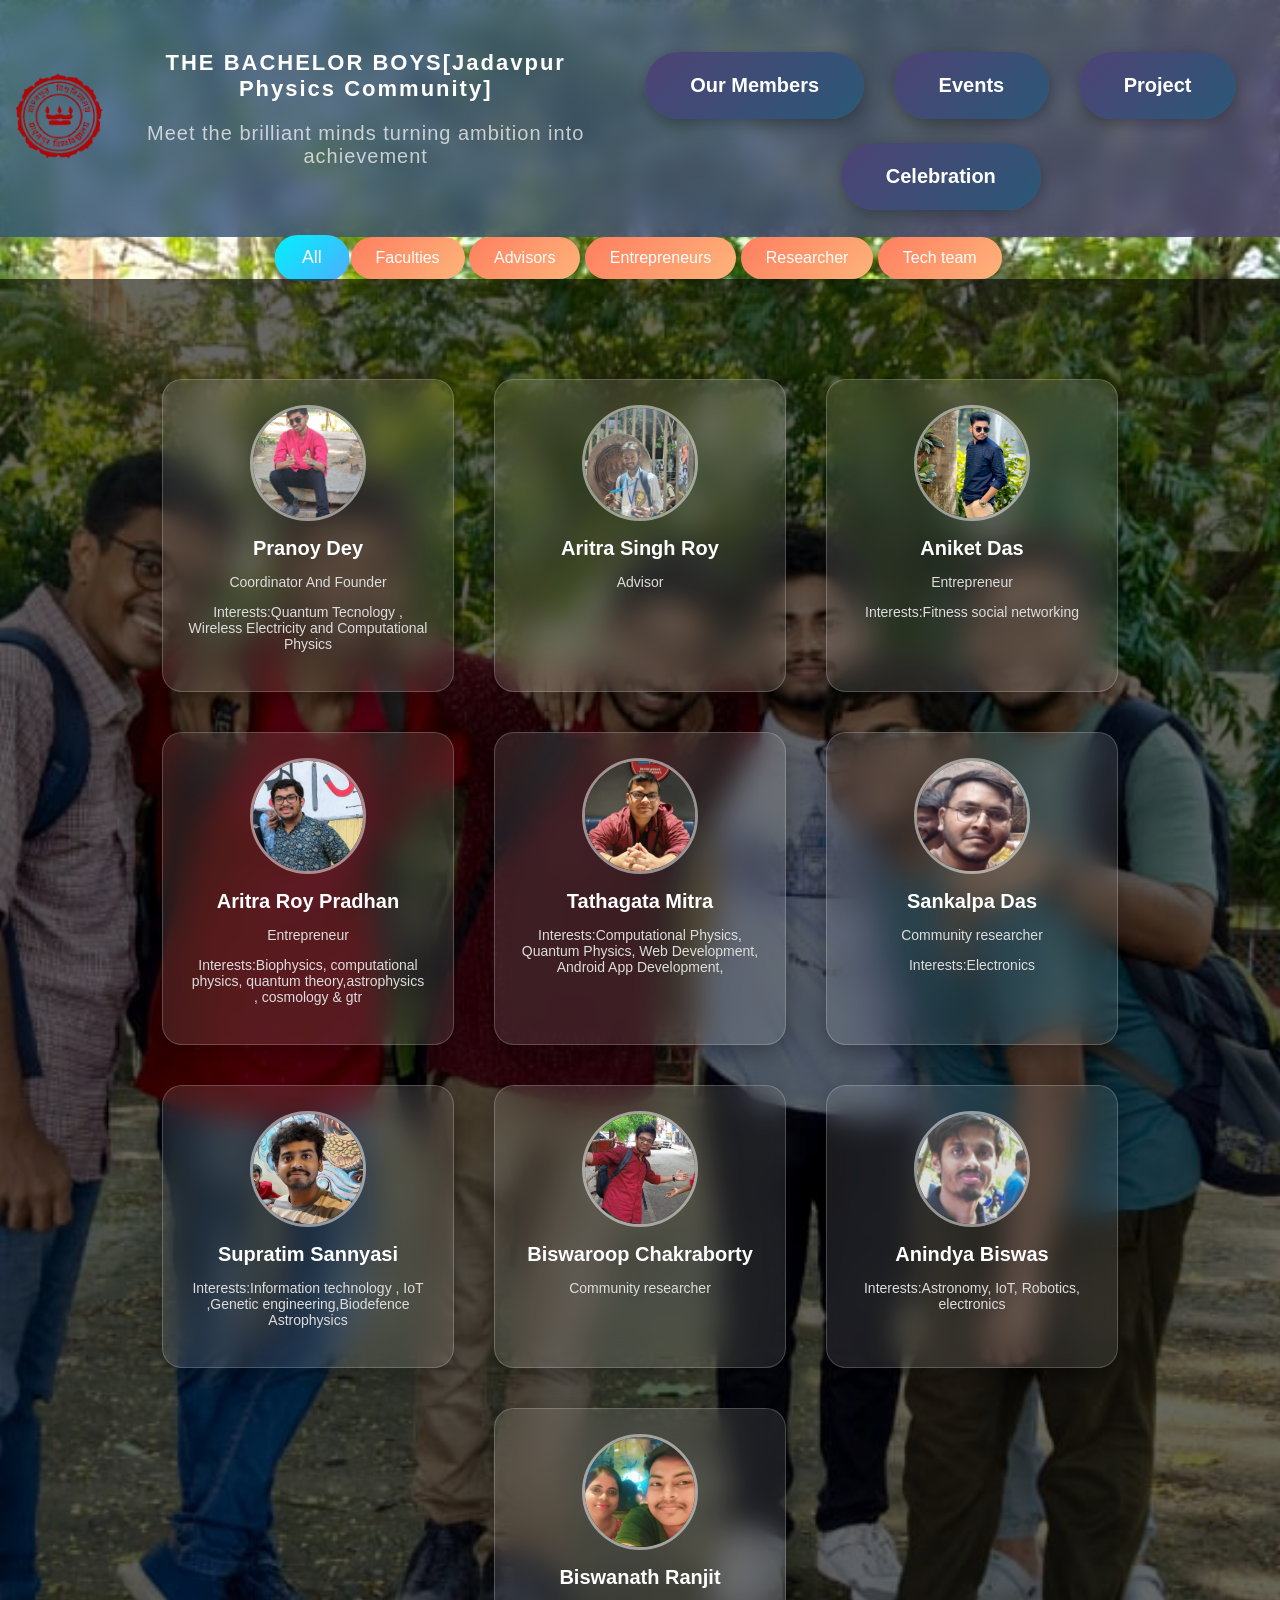
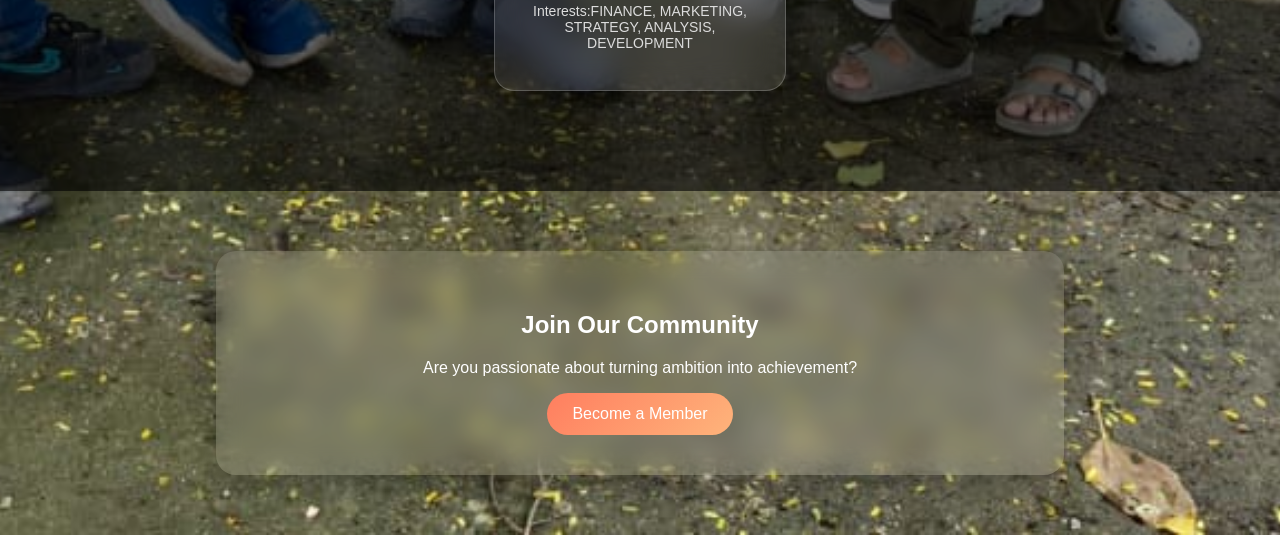
<file: index.html>
<!DOCTYPE html>
<html lang="en">
<head>
  <meta charset="UTF-8">
  <title>Members | Jadavpur Physics</title>
  <link rel="stylesheet" href="style.css">
</head>
<body>

<header>
  <div class="nav-logo">
    <img src="images/logo.png" alt="Logo">

    <div class="brand-text">
      <span class="brand-name">THE BACHELOR BOYS[Jadavpur Physics Community]</span>
      <p class="brand-tagline">
        Meet the brilliant minds turning ambition into achievement
      </p>
    </div>
  </div>

  <div class="filters">
    <button onclick="goToMembers()">Our Members</button>
    <button onclick="goToEvents()">Events</button>
  <button onclick="location.href='project.html'">Project</button>
    <button onclick="location.href='celebration.html'">Celebration</button>
  </div>
</header>

<!-- FILTER BUTTONS -->
<section class="filters">
  <button onclick="filterSelection('all')" class="active">All</button>
  <button onclick="filterSelection('faculty')">Faculties</button>
  <button onclick="filterSelection('advisor')">Advisors</button>
  <button onclick="filterSelection('entrepreneur')">Entrepreneurs</button>
  <button onclick="filterSelection('scholar')">Researcher</button>
  <button onclick="filterSelection('student')">Tech team</button>

</section>

<!-- MEMBERS -->
<section class="container">

  <div class="card faculty">
    <img src="images/pranoy.jpeg">
    <h3>Pranoy Dey</h3>
    <p>Coordinator And Founder</p>
   <p>Interests:Quantum Tecnology , Wireless Electricity and Computational Physics</p>
  </div>

  <div class="card advisor">
    <img src="images/aritra.jpeg">
    <h3> Aritra Singh Roy </h3>
    <p>Advisor</p>
  </div>

  <div class="card entrepreneur">
    <img src="images/ak.jpg">
    <h3>Aniket Das</h3>
    <p>Entrepreneur</p>
     <p>Interests:Fitness social networking</p>
  </div>
 <div class="card entrepreneur">
    <img src="images/a.jpeg">
    <h3> Aritra Roy Pradhan</h3>
    <p>Entrepreneur</p>
   <p>Interests:Biophysics, computational physics, quantum theory,astrophysics , cosmology & gtr</p>
  </div>
    <div class="card student">
    <img src="images/s1.png">
    <h3>Tathagata Mitra</h3>
    <p>Interests:Computational Physics, Quantum Physics, Web Development, Android App Development,</p>
  </div>

  <div class="card scholar">
    <img src="images/san.jpeg">
    <h3>Sankalpa Das</h3>
     <p>Community researcher</p>
    <p>Interests:Electronics </p>
  </div>
  <div class="card student">
    <img src="images/s.jpeg">
    <h3>Supratim Sannyasi </h3>
    <p>Interests:Information technology , IoT ,Genetic engineering,Biodefence Astrophysics</p>
  </div>
   <div class="card scholar">
    <img src="images/bc.jpeg">
    <h3>Biswaroop Chakraborty</h3>
    <p>Community researcher</p>
  </div>
  <div class="card student">
    <img src="images/s2.png">
    <h3>Anindya Biswas </h3>
    <p>Interests:Astronomy, IoT, Robotics, electronics</p>
  </div>
    <div class="card student">
    <img src="images/bn.jpeg">
    <h3>Biswanath Ranjit </h3>
    <p>Interests:FINANCE, MARKETING, STRATEGY, ANALYSIS, DEVELOPMENT </p>
  </div>
</section>


<!-- JOIN -->
<section class="join">
  <h2>Join Our Community</h2>
  <p>Are you passionate about turning ambition into achievement?</p>
 <button onclick="window.open('https://docs.google.com/forms/d/e/1FAIpQLSe4tvL_5BIEJ9Wq_hju0xf2f9NUg0RfrI1IEIlpv47K4_K0Xw/viewform')">
  Become a Member
</button>
</section>
<script src="script.js"></script>
</body>
</html>
</file>
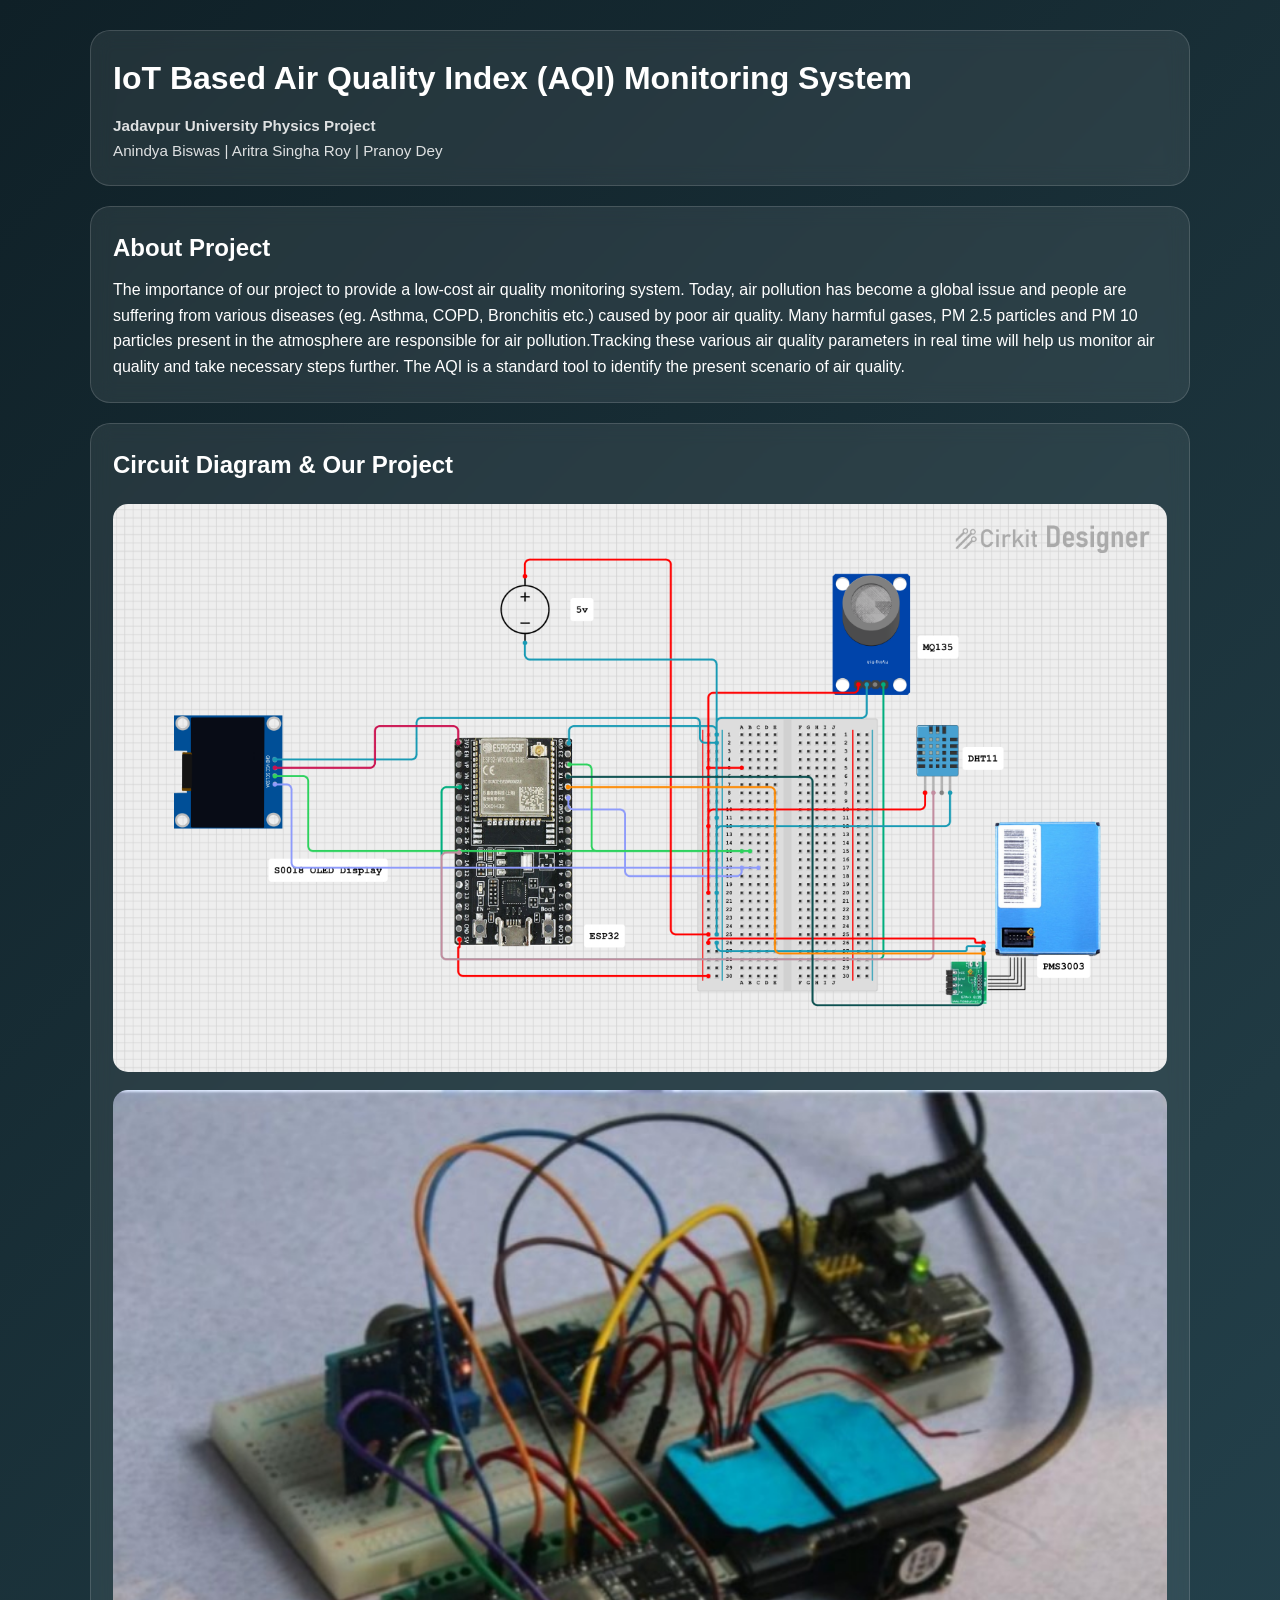
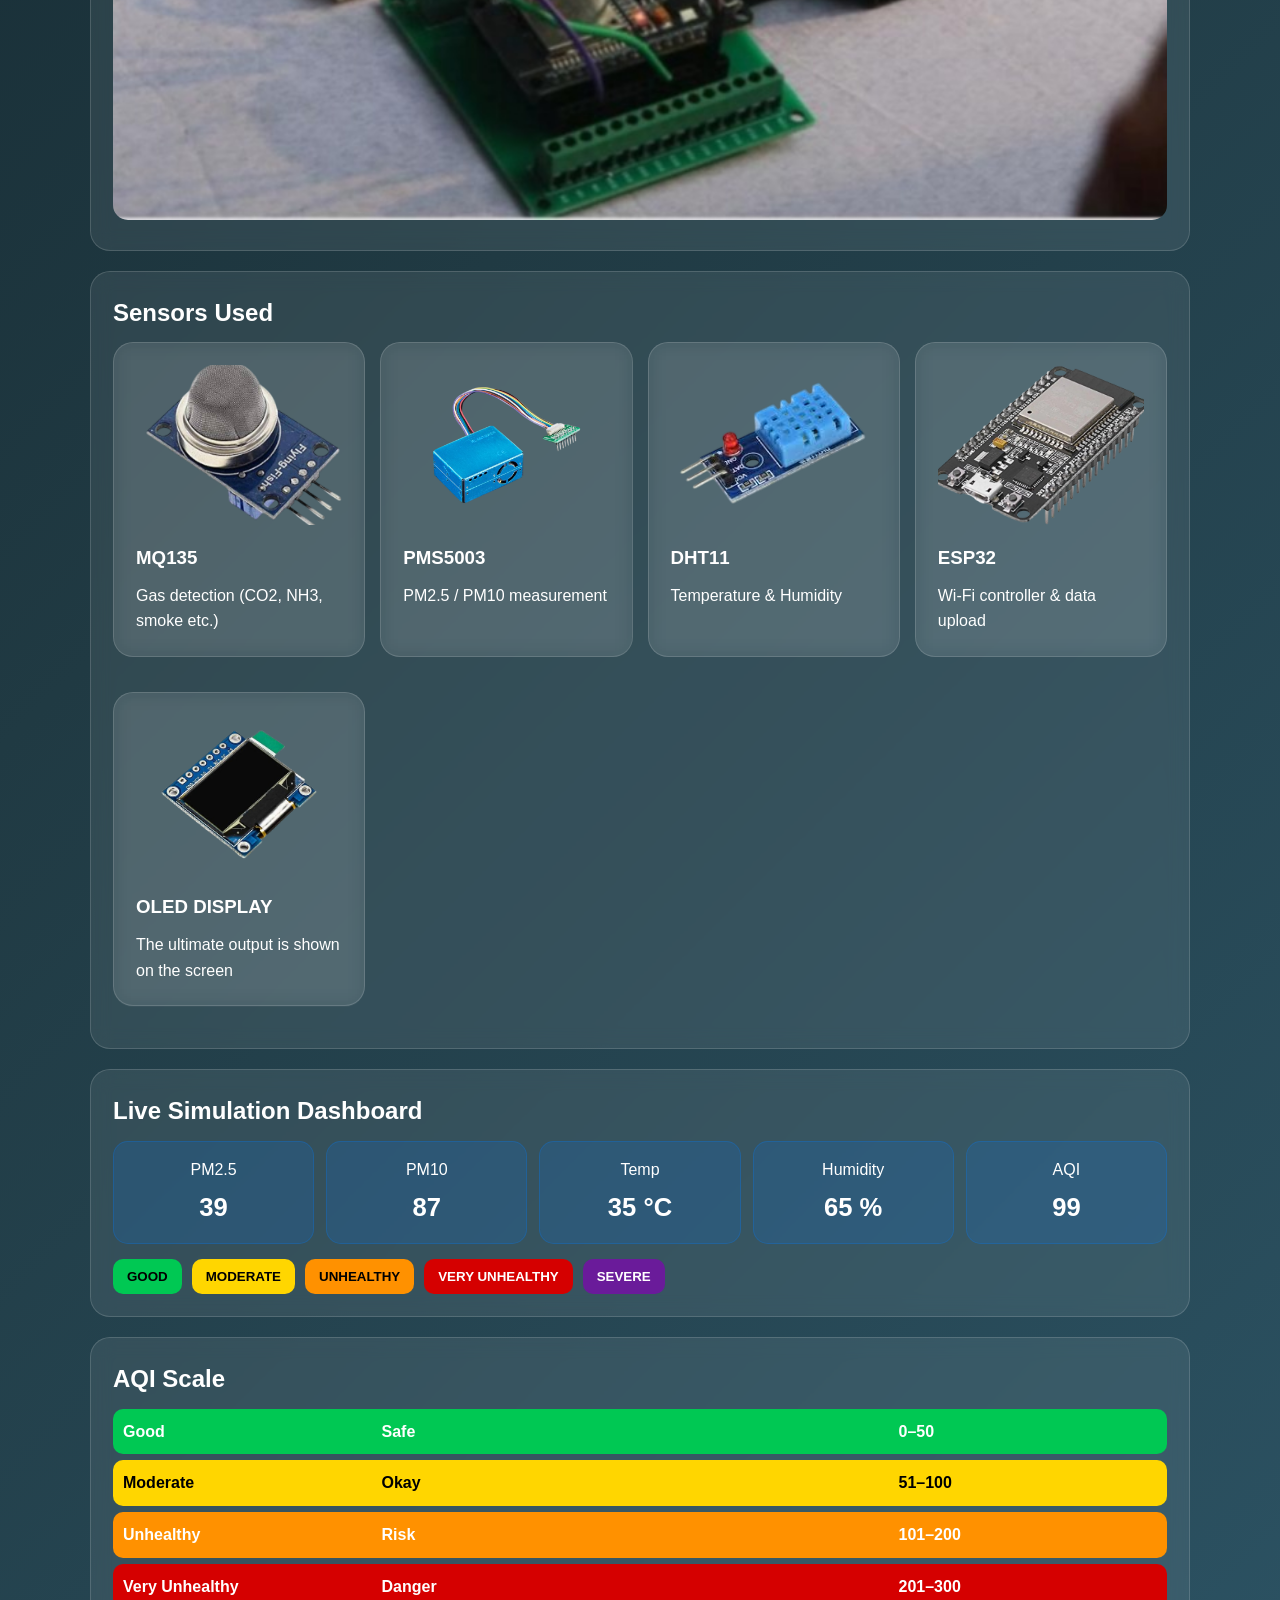
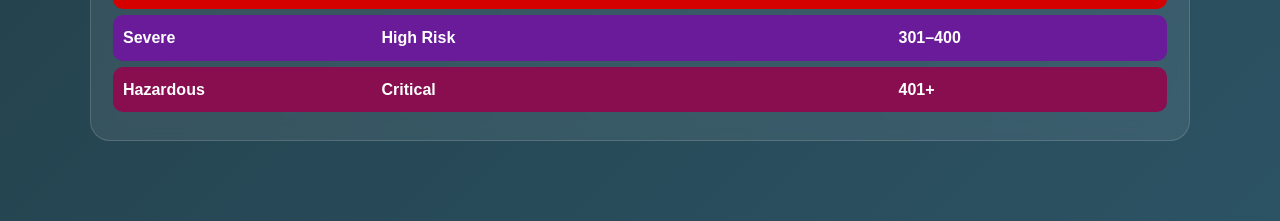
<file: AQI.html>
<!DOCTYPE html>
<html lang="en">
<head>
<meta charset="UTF-8" />
<meta name="viewport" content="width=device-width, initial-scale=1.0"/>
<title>AQI IoT Project | Jadavpur Physics</title>

<style>
:root{
  --bg1:#0f2027;
  --bg2:#203a43;
  --bg3:#2c5364;
  --glass: rgba(255,255,255,0.08);
  --border: rgba(255,255,255,0.15);
}

*{
  box-sizing:border-box;
  margin:0;
  padding:0;
  font-family: Arial, sans-serif;
}

body{
  background: linear-gradient(135deg,var(--bg1),var(--bg2),var(--bg3));
  color:#fff;
  line-height:1.6;
}

.container{
  width:min(1100px,92%);
  margin:auto;
  padding:30px 0 60px;
}

/* ---------------- CARDS ---------------- */
.card{
  background: var(--glass);
  border:1px solid var(--border);
  border-radius:20px;
  padding:22px;
  margin-bottom:20px;
  backdrop-filter: blur(10px);
}

h1,h2,h3{ margin-bottom:10px; }

/* ---------------- HERO ---------------- */
.hero h1{
  font-size:2rem;
}

.authors{
  opacity:0.85;
  font-size:0.95rem;
  margin-top:10px;
}

/* ---------------- SENSOR GRID ---------------- */
.grid{
  display:grid;
  grid-template-columns: repeat(auto-fit,minmax(220px,1fr));
  gap:15px;
}

.sensor img{
  width:100%;
  height:160px;
  object-fit:cover;
  border-radius:12px;
  margin-bottom:10px;
}

/* ---------------- LIVE DATA ---------------- */
.metrics{
  display:grid;
  grid-template-columns: repeat(auto-fit,minmax(160px,1fr));
  gap:12px;
  margin-top:10px;
}

.metric{
  text-align:center;
  padding:15px;
  border-radius:15px;
  background: rgba(0,123,255,0.15);
  border:1px solid rgba(0,123,255,0.25);
}

.metric .value{
  font-size:1.6rem;
  font-weight:bold;
  margin-top:5px;
}

/* ---------------- BUTTONS ---------------- */
.btns{
  display:flex;
  flex-wrap:wrap;
  gap:10px;
  margin-top:15px;
}

button{
  border:none;
  padding:10px 14px;
  border-radius:10px;
  cursor:pointer;
  font-weight:bold;
  transition:0.2s;
}

button:hover{
  transform:scale(1.05);
}

.good{background:#00c853;}
.mod{background:#ffd600;color:#000;}
.unh{background:#ff9100;}
.vunh{background:#d50000;color:#fff;}
.severe{background:#6a1b9a;color:#fff;}

/* ---------------- AQI TABLE ---------------- */
.row{
  display:grid;
  grid-template-columns:1fr 2fr 1fr;
  padding:10px;
  border-radius:10px;
  margin:6px 0;
  font-weight:bold;
}

.green{background:#00c853;}
.yellow{background:#ffd600;color:#000;}
.orange{background:#ff9100;}
.red{background:#d50000;}
.purple{background:#6a1b9a;}
.maroon{background:#880e4f;}

/* ---------------- IMAGE ---------------- */
.diagram{
  width:100%;
  border-radius:15px;
  margin-top:10px;
}
</style>
</head>

<body>

<div class="container">

  <!-- HERO -->
  <div class="card hero">
    <h1>IoT Based Air Quality Index (AQI) Monitoring System</h1>
    <p class="authors">
      <b>Jadavpur University Physics Project</b><br>
      Anindya Biswas | Aritra Singha Roy | Pranoy Dey
    </p>
  </div>

  <!-- ABOUT -->
  <div class="card">
    <h2>About Project</h2>
    <p>
      The importance of our project to provide a low-cost air quality monitoring system. Today,
air pollution has become a global issue and people are suffering from various diseases (eg.
Asthma, COPD, Bronchitis etc.) caused by poor air quality. Many harmful gases, PM 2.5 particles
and PM 10 particles present in the atmosphere are responsible for air pollution.Tracking these
various air quality parameters in real time will help us monitor air quality and take necessary
steps further. The AQI is a standard tool to identify the present scenario of air quality.
    </p>
  </div>

  <!-- CIRCUIT -->
   <div class="card">
    <h2>Circuit Diagram & Our Project</h2>
    <img class="diagram" src="c.png" alt="circuit">
     <img class="diagram" src="project.jpeg" alt="circuit">
    </div>

  <!-- SENSORS -->
  <div class="card">
    <h2>Sensors Used</h2>

    <div class="grid">
      <div class="card sensor">
        <img src="m.png">
        <h3>MQ135</h3>
        <p>Gas detection (CO2, NH3, smoke etc.)</p>
      </div>

      <div class="card sensor">
        <img src="p.png">
        <h3>PMS5003</h3>
        <p>PM2.5 / PM10 measurement</p>
      </div>

      <div class="card sensor">
        <img src="d.png">
        <h3>DHT11</h3>
        <p>Temperature & Humidity</p>
      </div>

      <div class="card sensor">
        <img src="e.png">
        <h3>ESP32</h3>
        <p>Wi-Fi controller & data upload</p>
      </div>
        <div class="card sensor">
        <img src="o.png">
        <h3>OLED DISPLAY</h3>
        <p>The ultimate
output is shown on the screen</p>
      </div>
    </div>
  </div>

  <!-- LIVE DATA -->
  <div class="card">
    <h2>Live Simulation Dashboard</h2>

    <div class="metrics">
      <div class="metric">PM2.5<div class="value" id="pm25">39</div></div>
      <div class="metric">PM10<div class="value" id="pm10">87</div></div>
      <div class="metric">Temp<div class="value" id="temp">35 °C</div></div>
      <div class="metric">Humidity<div class="value" id="hum">65 %</div></div>
      <div class="metric">AQI<div class="value" id="aqi">99</div></div>
    </div>

    <div class="btns">
      <button class="good" onclick="setData(10,20,28,60,40)">GOOD</button>
      <button class="mod" onclick="setData(40,80,32,65,90)">MODERATE</button>
      <button class="unh" onclick="setData(120,180,35,70,160)">UNHEALTHY</button>
      <button class="vunh" onclick="setData(250,300,38,80,260)">VERY UNHEALTHY</button>
      <button class="severe" onclick="setData(350,400,40,85,350)">SEVERE</button>
    </div>
  </div>

  <!-- AQI SCALE -->
  <div class="card">
    <h2>AQI Scale</h2>

    <div class="row green"><div>Good</div><div>Safe</div><div>0–50</div></div>
    <div class="row yellow"><div>Moderate</div><div>Okay</div><div>51–100</div></div>
    <div class="row orange"><div>Unhealthy</div><div>Risk</div><div>101–200</div></div>
    <div class="row red"><div>Very Unhealthy</div><div>Danger</div><div>201–300</div></div>
    <div class="row purple"><div>Severe</div><div>High Risk</div><div>301–400</div></div>
    <div class="row maroon"><div>Hazardous</div><div>Critical</div><div>401+</div></div>

  </div>

</div>

<script>
function setData(pm25, pm10, temp, hum, aqi){
  document.getElementById("pm25").innerText = pm25;
  document.getElementById("pm10").innerText = pm10;
  document.getElementById("temp").innerText = temp + "°C";
  document.getElementById("hum").innerText = hum + "%";
  document.getElementById("aqi").innerText = aqi;
}
</script>

</body>
</html>
</file>
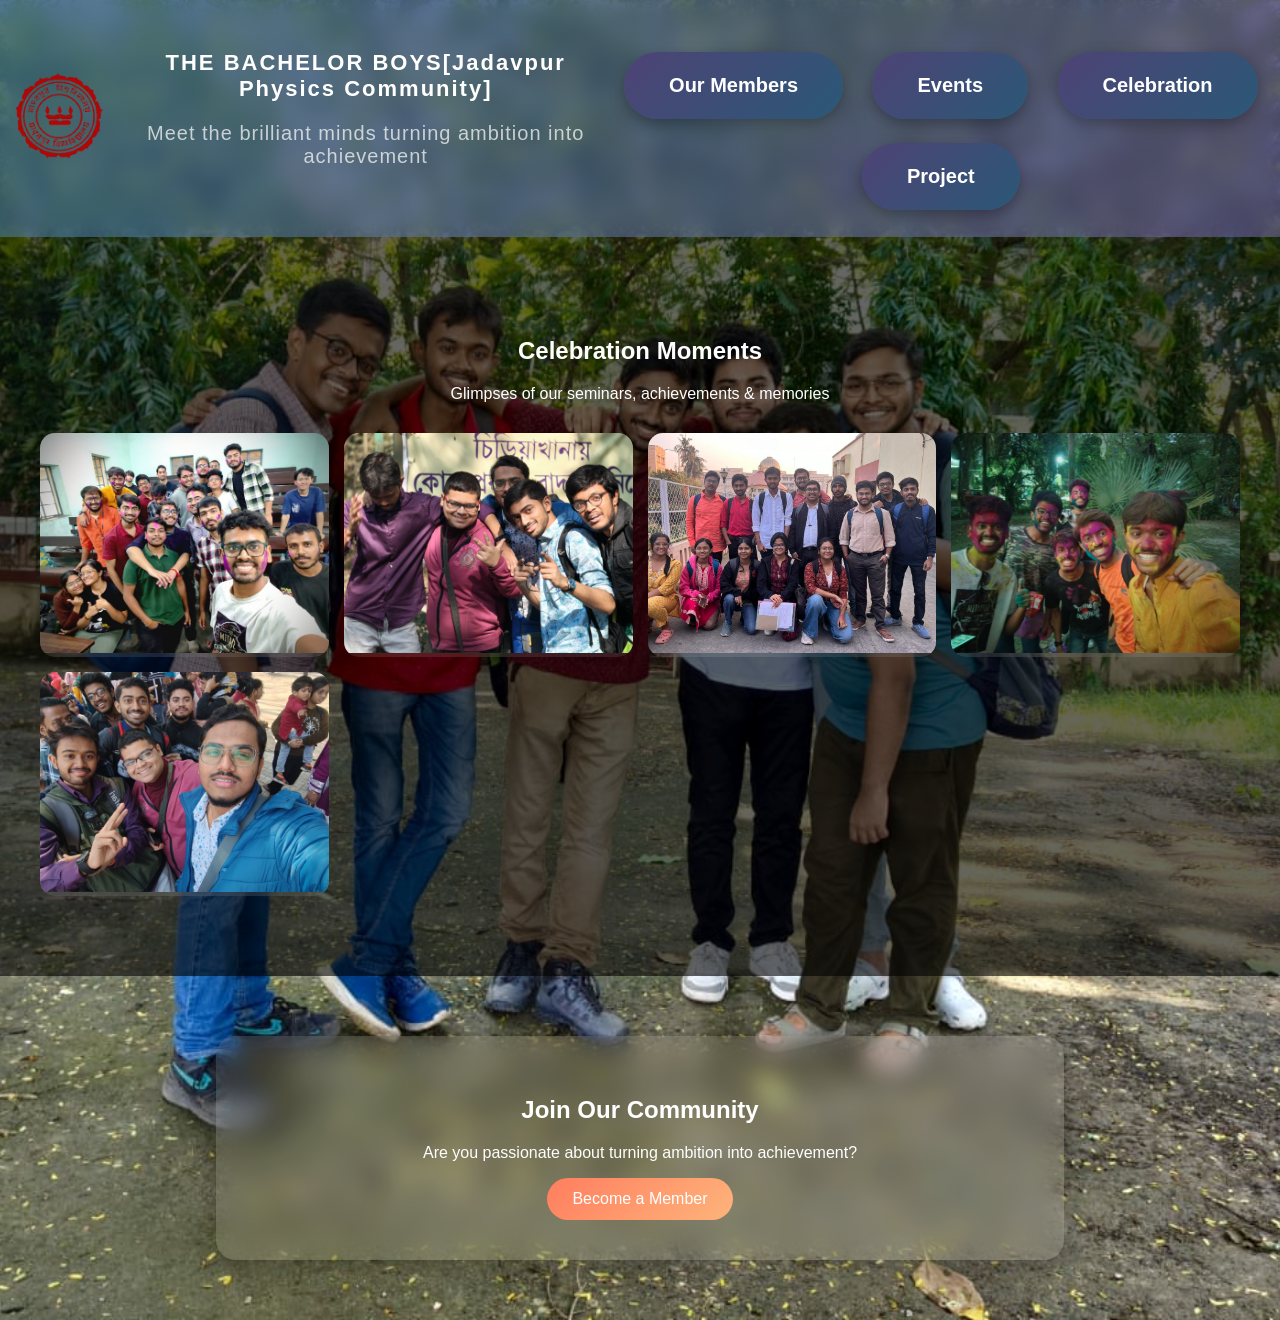
<file: celebration.html>
<!DOCTYPE html>
<html lang="en">
<head>
  <meta charset="UTF-8">
  <title>Members | Jadavpur Physics</title>
  <link rel="stylesheet" href="style.css">
</head>
<body>

<header>
  <div class="nav-logo">
    <img src="images/logo.png" alt="Logo">

    <div class="brand-text">
      <span class="brand-name">THE BACHELOR BOYS[Jadavpur Physics Community]</span>
      <p class="brand-tagline">
        Meet the brilliant minds turning ambition into achievement
      </p>
    </div>
  </div>
  <div class="filters">
    <button onclick="location.href='index.html'">Our Members</button>
    <button onclick="goToEvents()">Events</button>
    <button onclick="goToCelebration()">Celebration</button>
    <button onclick="location.href='project.html'">Project</button>
  </div>
</header>
<body><!-- CELEBRATION GALLERY -->
<section id="celebration" class="gallery-section">
  <h2>Celebration Moments</h2>
  <p>Glimpses of our seminars, achievements & memories</p>

  <div class="gallery">

    <div class="gallery-item">
      <img src="images/event1.jpeg" onclick="openLightbox(this)">
    </div>

    <div class="gallery-item">
      <img src="images/event2.jpeg" onclick="openLightbox(this)">
    </div>

    <div class="gallery-item">
      <img src="images/event3.jpeg" onclick="openLightbox(this)">
    </div>

    <div class="gallery-item">
      <img src="images/event4.jpeg" onclick="openLightbox(this)">
    </div>
    

    <div class="gallery-item">
      <img src="images/event5.jpeg" onclick="openLightbox(this)">
    </div>

  </div>
</section>

<!-- LIGHTBOX -->
<div id="lightbox">
  <span onclick="closeLightbox()">×</span>
  <img id="lightbox-img">
</div>
<section class="join">
  <h2>Join Our Community</h2>
  <p>Are you passionate about turning ambition into achievement?</p>
 <button onclick="window.open('https://docs.google.com/forms/d/e/1FAIpQLSe4tvL_5BIEJ9Wq_hju0xf2f9NUg0RfrI1IEIlpv47K4_K0Xw/viewform', '_blank')">
  Become a Member
</button>
</section>
<script src="script.js"></script>
</body>
</html>
</file>
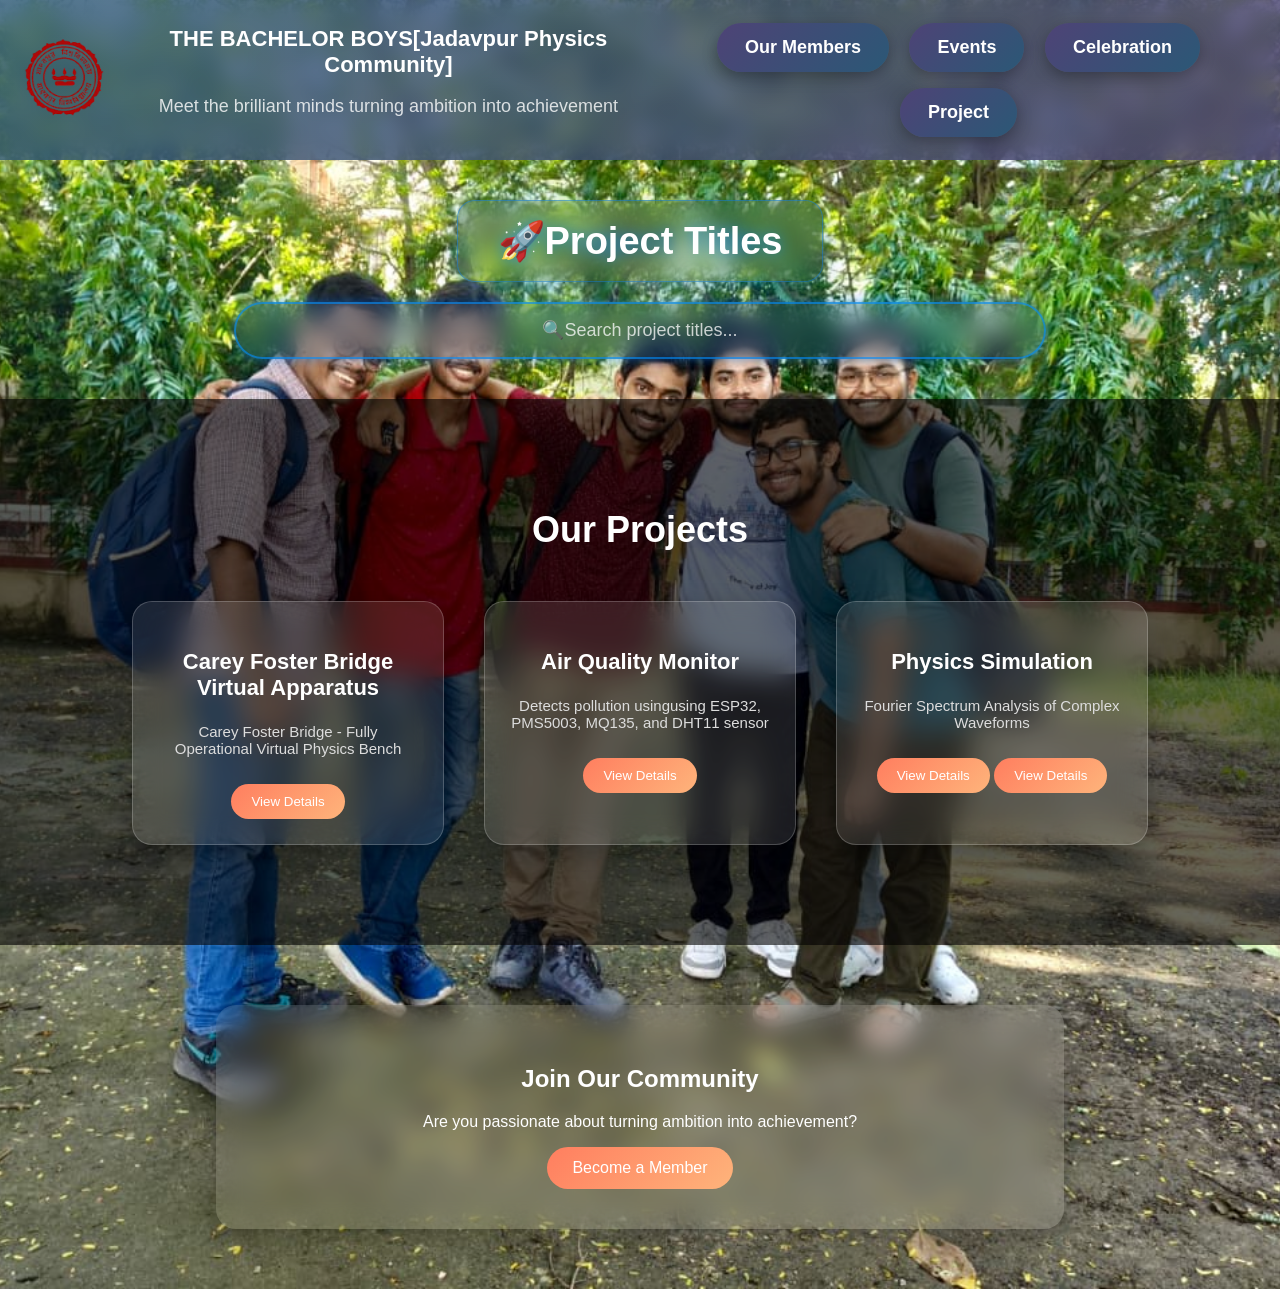
<file: project.html>
<!DOCTYPE html>
<html lang="en">
<head>
  <meta charset="UTF-8">
  <title>Members | Jadavpur Physics</title>
  <link rel="stylesheet" href="style1.css">
</head>
<body>

<header>
  <div class="nav-logo">
    <img src="images/logo.png" alt="Logo">

    <div class="brand-text">
      <span class="brand-name">THE BACHELOR BOYS[Jadavpur Physics Community]</span>
      <p class="brand-tagline">
        Meet the brilliant minds turning ambition into achievement
      </p>
    </div>
  </div>

  <div class="filters">
    <button onclick="location.href='index.html'">Our Members</button>
    <button onclick="goToEvents()">Events</button>
    <button onclick="location.href='celebration.html'">Celebration</button>
    <button onclick="goToProject()">Project</button>
  </div>
</header>
  
<h1>🚀Project Titles</h1>
<input type="text" id="search" placeholder="🔍Search project titles...">

<section class="projects" id="projects">
  <h2>Our Projects</h2>

  <div class="project-container">

    <div class="project-card">
      <h3>Carey Foster Bridge Virtual Apparatus </h3>
      <p>Carey Foster Bridge - Fully Operational Virtual Physics Bench</p>
       <button onclick="location.href='Carey Foster Bridge Virtual Apparatus for PRT.html'">View Details</button>
      </a>
    </div>

    <div class="project-card">
      <h3>Air Quality Monitor</h3>
      <p>Detects pollution usingusing ESP32, PMS5003, MQ135, and DHT11 sensor</p>
    <button onclick="location.href='AQI.html'">View Details</button>
        
      </a>
    </div>

    <div class="project-card">
      <h3>Physics Simulation</h3>
      <p>Fourier Spectrum Analysis of Complex Waveforms</p>
       <button onclick="location.href='Fourier Spectrum Analysis of Complex Waveforms_created by pranoy_dey.html'">View Details</button>
        <button>View Details</button>
      </a>
    </div>

  </div>
</section>

<section class="join">
  <h2>Join Our Community</h2>
  <p>Are you passionate about turning ambition into achievement?</p>
  <button onclick="window.open('https://docs.google.com/forms/d/e/1FAIpQLSe4tvL_5BIEJ9Wq_hju0xf2f9NUg0RfrI1IEIlpv47K4_K0Xw/viewform', '_blank')">
    Become a Member
  </button>
</section>

<script src="script1.js"></script>
</body>
</html>
</file>
<file: style.css>
body {
  font-family: 'Poppins', sans-serif;
  margin: 0;
  background: url("images/b.jpeg") no-repeat center;
  background-size: cover;
  text-align: center;
  color: #fff;
}

/* HEADER */
header {
  padding: 15px 10px;
   display: flex;              /* 🔥 important */
  justify-content: space-between;
  align-items: center;
  background: linear-gradient(135deg, rgba(43,88,118,0.8), rgba(78,67,118,0.8));
  backdrop-filter: blur(10px);
  font-size: 16px;
  letter-spacing: 1px;
}
.nav-logo {
  display: flex;
  align-items: center;   /* 🔥 aligns logo + text vertically */
  gap: 12px;
  text-decoration: none;
}

/* keep text stacked */
.brand-text {
  display: flex;
  flex-direction: column;   /* 🔥 name + tagline one below another */
  justify-content: center;
}

/* brand name */
.brand-name {
  font-size: 22px;
  font-weight: 800;
  letter-spacing: 2px;
  color: white;
}

/* tagline */
.brand-tagline {
  font-size: 20px;
  opacity: 0.7;
}
.nav-logo img {
  height: 100px;   /* balanced with text */
}
/* HEADER BUTTONS (🔥 NEW DESIGN) */
header .filters {
  margin-top: 25px;
}

header .filters button {
  padding: 18px 35px;         /* bigger */
  margin: 10px;
  border: none;

  background: linear-gradient(135deg, #4e4376, #2b5876);
  color: white;

  font-size: 18px;
  font-weight: 600;

  border-radius: 50px;        /* pill shape */
  cursor: pointer;

  box-shadow: 0 5px 15px rgba(0,0,0,0.3);
  transition: all 0.3s ease;
}

/* HOVER EFFECT */
header .filters button:hover {
  transform: translateY(-3px) scale(1.08);
  box-shadow: 0 10px 25px rgba(0,0,0,0.5);
  background: linear-gradient(135deg, #ff7e5f, #feb47b);
}

header .filters button {
  padding: 22px 45px;   /* 🔥 increased size */
  margin: 12px;

  font-size: 20px;      /* 🔥 bigger text */
  font-weight: 700;

  border-radius: 60px;  /* slightly more rounded */
}
}

/* FILTER BUTTONS */
.filters {
  margin: 30px;
}

.filters button {
  padding: 12px 25px;
  background: linear-gradient(135deg, #ff7e5f, #feb47b);
  color: white;
  border: none;
  border-radius: 30px;
  cursor: pointer;
  font-size: 16px;
  transition: 0.3s;
}

/* ACTIVE BUTTON */
.filters button.active {
  background: linear-gradient(135deg, #00f2fe, #4facfe);
  transform: scale(1.1);
}
/* CONTAINER */
.container {
  position: relative;
  display: flex;
  flex-wrap: wrap;
  justify-content: center;
  padding: 80px 40px;
}

/* DARK OVERLAY */
.container::before {
  content: "";
  position: absolute;
  inset: 0;
  background: rgba(0, 0, 0, 0.6);
}

/* CARD (GLASS EFFECT) */
.card {
  position: relative;
  z-index: 1;

  background: rgba(255, 255, 255, 0.1);
  margin: 20px;
  padding: 25px;
  width: 240px;
  border-radius: 20px;
  text-align: center;

  backdrop-filter: blur(15px);
  border: 1px solid rgba(255,255,255,0.2);

  box-shadow: 0 8px 25px rgba(0,0,0,0.3);
  transition: all 0.4s ease;

  display: none;
}

/* SHOW CLASS */
.show {
  display: block;
}

/* IMAGE */
.card img {
  width: 110px;
  height: 110px;
  border-radius: 50%;
  object-fit: cover;
  border: 3px solid rgba(255,255,255,0.5);
}

/* TEXT */
.card h3 {
  margin: 12px 0 5px;
  font-size: 20px;
}

.card p {
  color: #ddd;
  font-size: 14px;
}

/* HOVER EFFECT */
.card:hover {
  transform: translateY(-15px) scale(1.05);
  box-shadow: 0 15px 40px rgba(0,0,0,0.5);
}

.projects {
  position: relative;
  padding: 80px 40px;
  display: flex;
  flex-direction: column;
  align-items: center;
}

/* DARK OVERLAY */
.projects::before {
  content: "";
  position: absolute;
  inset: 0;
  background: rgba(0, 0, 0, 0.6);
}

/* PROJECT CONTAINER */
.project-container {
  position: relative;
  z-index: 1;
  display: flex;
  flex-wrap: wrap;
  justify-content: center;
}

/* PROJECT CARD */
.project-card {
  position: relative;
  z-index: 1;

  background: rgba(255, 255, 255, 0.1);
  margin: 20px;
  padding: 25px;
  width: 240px;
  border-radius: 20px;
  text-align: center;

  backdrop-filter: blur(15px);
  border: 1px solid rgba(255,255,255,0.2);

  box-shadow: 0 8px 25px rgba(0,0,0,0.3);
  transition: all 0.4s ease;
}

/* IMAGE */
.project-card img {
  width: 110px;
  height: 110px;
  border-radius: 15px;
  object-fit: cover;
  margin-bottom: 10px;
}

/* TEXT */
.project-card h3 {
  margin: 12px 0 5px;
  font-size: 20px;
}

.project-card p {
  color: #ddd;
  font-size: 14px;
}

/* HOVER */
.project-card:hover {
  transform: translateY(-15px) scale(1.05);
  box-shadow: 0 15px 40px rgba(0,0,0,0.5);
}

/* BUTTON */
.project-card button {
  margin-top: 12px;
  padding: 10px 20px;
  border: none;
  background: linear-gradient(135deg, #ff7e5f, #feb47b);
  border-radius: 25px;
  cursor: pointer;
  transition: 0.3s;
}

.project-card button:hover {
  transform: scale(1.1);
  box-shadow: 0 5px 20px rgba(255,126,95,0.6);
}

/* ===============================
   JOIN SECTION
   =============================== */
.join {
  margin: 60px auto;
  padding: 40px;
  width: 60%;
  background: rgba(255,255,255,0.1);
  backdrop-filter: blur(12px);
  border-radius: 20px;
  color: white;
  box-shadow: 0 10px 30px rgba(0,0,0,0.3);
}

/* JOIN BUTTON */
.join button {
  padding: 12px 25px;
  background: linear-gradient(135deg, #ff7e5f, #feb47b);
  color: white;
  border: none;
  border-radius: 30px;
  cursor: pointer;
  font-size: 16px;
  transition: 0.3s;
}

.join button:hover {
  transform: scale(1.1);
  box-shadow: 0 5px 20px rgba(255,126,95,0.6);
}
/* ===============================
   CELEBRATION GALLERY (ISDRC STYLE)
=============================== */

.gallery-section {
  position: relative;
  padding: 80px 40px;
  text-align: center;
}

/* DARK OVERLAY (same as container/projects) */
.gallery-section::before {
  content: "";
  position: absolute;
  inset: 0;
  background: rgba(0, 0, 0, 0.6);
}

/* TITLE */
.gallery-section h2,
.gallery-section p {
  position: relative;
  z-index: 1;
}

/* GRID */
.gallery {
  position: relative;
  z-index: 1;

  display: grid;
  grid-template-columns: repeat(auto-fit, minmax(250px, 1fr));
  gap: 15px;
  margin-top: 30px;
}

/* CARD STYLE (MATCH YOUR GLASS DESIGN) */
.gallery-item {
  overflow: hidden;
  border-radius: 15px;
  position: relative;

  background: rgba(255,255,255,0.1);
  backdrop-filter: blur(10px);
}

/* IMAGE */
.gallery-item img {
  width: 100%;
  height: 220px;
  object-fit: cover;
  cursor: pointer;

  transition: 0.4s ease;
}

/* HOVER EFFECT */
.gallery-item:hover img {
  transform: scale(1.1);
  filter: brightness(70%);
}

/* OVERLAY TEXT */
.gallery-item::after {
  content: "View";
  position: absolute;
  top: 50%;
  left: 50%;
  transform: translate(-50%, -50%);

  opacity: 0;
  color: white;
  font-size: 18px;
  font-weight: bold;

  transition: 0.3s;
}

.gallery-item:hover::after {
  opacity: 1;
}

/* ===============================
   LIGHTBOX (FULLSCREEN IMAGE)
=============================== */

#lightbox {
  display: none;
  position: fixed;
  z-index: 999;
  top: 0;
  left: 0;

  width: 100%;
  height: 100%;

  background: rgba(0,0,0,0.95);
  text-align: center;
}

#lightbox img {
  max-width: 85%;
  max-height: 80%;
  margin-top: 5%;
  border-radius: 15px;
}

#lightbox span {
  position: absolute;
  top: 20px;
  right: 40px;

  font-size: 45px;
  color: white;
  cursor: pointer;
}
</file>
<file: style1.css>
body {
  font-family: 'Poppins', sans-serif;
  margin: 0;
  background: url("images/b.jpeg") no-repeat center;
  background-size: cover;
  color: #fff;
  text-align: center;
}

/* ===============================
   HEADER
=============================== */
header {
  padding: 15px 20px;
  display: flex;
  justify-content: space-between;
  align-items: center;
  background: linear-gradient(135deg, rgba(43,88,118,0.8), rgba(78,67,118,0.8));
  backdrop-filter: blur(10px);
}

.nav-logo {
  display: flex;
  align-items: center;
  gap: 12px;
}

.nav-logo img {
  height: 90px;
}

.brand-text {
  display: flex;
  flex-direction: column;
}

.brand-name {
  font-size: 22px;
  font-weight: 800;
}

.brand-tagline {
  font-size: 18px;
  opacity: 0.8;
}

/* ===============================
   NAV BUTTONS
=============================== */
.filters button {
  padding: 14px 28px;
  margin: 8px;
  border: none;
  border-radius: 40px;
  cursor: pointer;
  font-size: 18px;
  font-weight: 600;
  color: white;
  background: linear-gradient(135deg, #4e4376, #2b5876);
  box-shadow: 0 5px 15px rgba(0,0,0,0.3);
  transition: 0.3s;
}

.filters button:hover {
  transform: translateY(-3px) scale(1.08);
  background: linear-gradient(135deg, #ff7e5f, #feb47b);
}

/* ===============================
   PROJECT TITLE BOX
=============================== */
h1 {
  width: fit-content;
  margin: 40px auto 20px;
  padding: 18px 40px;
  font-size: 38px;
  font-weight: 700;
  color: white;

  background: rgba(0, 123, 255, 0.15);
  border: 1px solid rgba(0, 123, 255, 0.4);
  border-radius: 18px;

  backdrop-filter: blur(12px);
  box-shadow: 0 8px 25px rgba(0, 123, 255, 0.35);
  text-shadow: 0 0 15px rgba(0,123,255,0.7);
  transition: 0.3s;
}

h1:hover {
  transform: scale(1.03);
}

/* ===============================
   SEARCH BAR
=============================== */
#search {
  width: 60%;
  padding: 16px 20px;
  margin: 20px auto 40px;
  display: block;

  border: 2px solid rgba(0, 140, 255, 0.6);
  border-radius: 30px;
  outline: none;

  font-size: 18px;
  text-align: center;
  color: white;

  background: rgba(0, 123, 255, 0.18);
  backdrop-filter: blur(12px);

  box-shadow: 
    0 0 10px rgba(0,123,255,0.4),
    0 0 20px rgba(0,123,255,0.2);

  transition: 0.3s ease;
}

#search:focus {
  border-color: #00c6ff;
  box-shadow: 
    0 0 15px rgba(0,198,255,0.7),
    0 0 30px rgba(0,198,255,0.4);
}
/* SEARCH ERROR STATE */
#search.not-found {
  border-color: #ff4d4d;
  box-shadow: 
    0 0 15px rgba(255, 77, 77, 0.8),
    0 0 30px rgba(255, 77, 77, 0.5);
  background: rgba(255, 0, 0, 0.12);
}
#search::placeholder {
  color: rgba(255,255,255,0.75);
}

/* ===============================
   PROJECT SECTION
=============================== */
.projects {
  position: relative;
  padding: 80px 40px;
}

.projects::before {
  content: "";
  position: absolute;
  inset: 0;
  background: rgba(0, 0, 0, 0.6);
}

.projects h2 {
  position: relative;
  z-index: 1;
  font-size: 36px;
}

/* PROJECT GRID */
.project-container {
  position: relative;
  z-index: 1;
  display: flex;
  flex-wrap: wrap;
  justify-content: center;
}

/* PROJECT CARD */
.project-card {
  background: rgba(255,255,255,0.1);
  margin: 20px;
  padding: 25px;
  width: 260px;
  border-radius: 20px;
  text-align: center;

  backdrop-filter: blur(15px);
  border: 1px solid rgba(255,255,255,0.2);

  box-shadow: 0 8px 25px rgba(0,0,0,0.3);
  transition: all 0.4s ease;
}

.project-card:hover {
  transform: translateY(-15px) scale(1.05);
  box-shadow: 0 15px 40px rgba(0,0,0,0.5);
}

.project-card h3 {
  font-size: 22px;
}

.project-card p {
  color: #ddd;
  font-size: 15px;
}

/* BUTTON */
.project-card button {
  margin-top: 12px;
  padding: 10px 20px;
  border: none;
  background: linear-gradient(135deg, #ff7e5f, #feb47b);
  border-radius: 25px;
  color: white;
  cursor: pointer;
  transition: 0.3s;
}

.project-card button:hover {
  transform: scale(1.1);
  box-shadow: 0 5px 20px rgba(255,126,95,0.6);
}

/* ===============================
   JOIN SECTION
=============================== */
.join {
  margin: 60px auto;
  padding: 40px;
  width: 60%;
  background: rgba(255,255,255,0.1);
  backdrop-filter: blur(12px);
  border-radius: 20px;
  color: white;
  box-shadow: 0 10px 30px rgba(0,0,0,0.3);
}

.join button {
  padding: 12px 25px;
  background: linear-gradient(135deg, #ff7e5f, #feb47b);
  color: white;
  border: none;
  border-radius: 30px;
  cursor: pointer;
  font-size: 16px;
}

.join button:hover {
  transform: scale(1.1);
}

/* ===============================
   MOBILE RESPONSIVE
=============================== */
@media (max-width: 768px) {
  header {
    flex-direction: column;
  }

  #search {
    width: 90%;
  }

  .join {
    width: 90%;
  }

  .project-card {
    width: 90%;
  }
}
</file>
